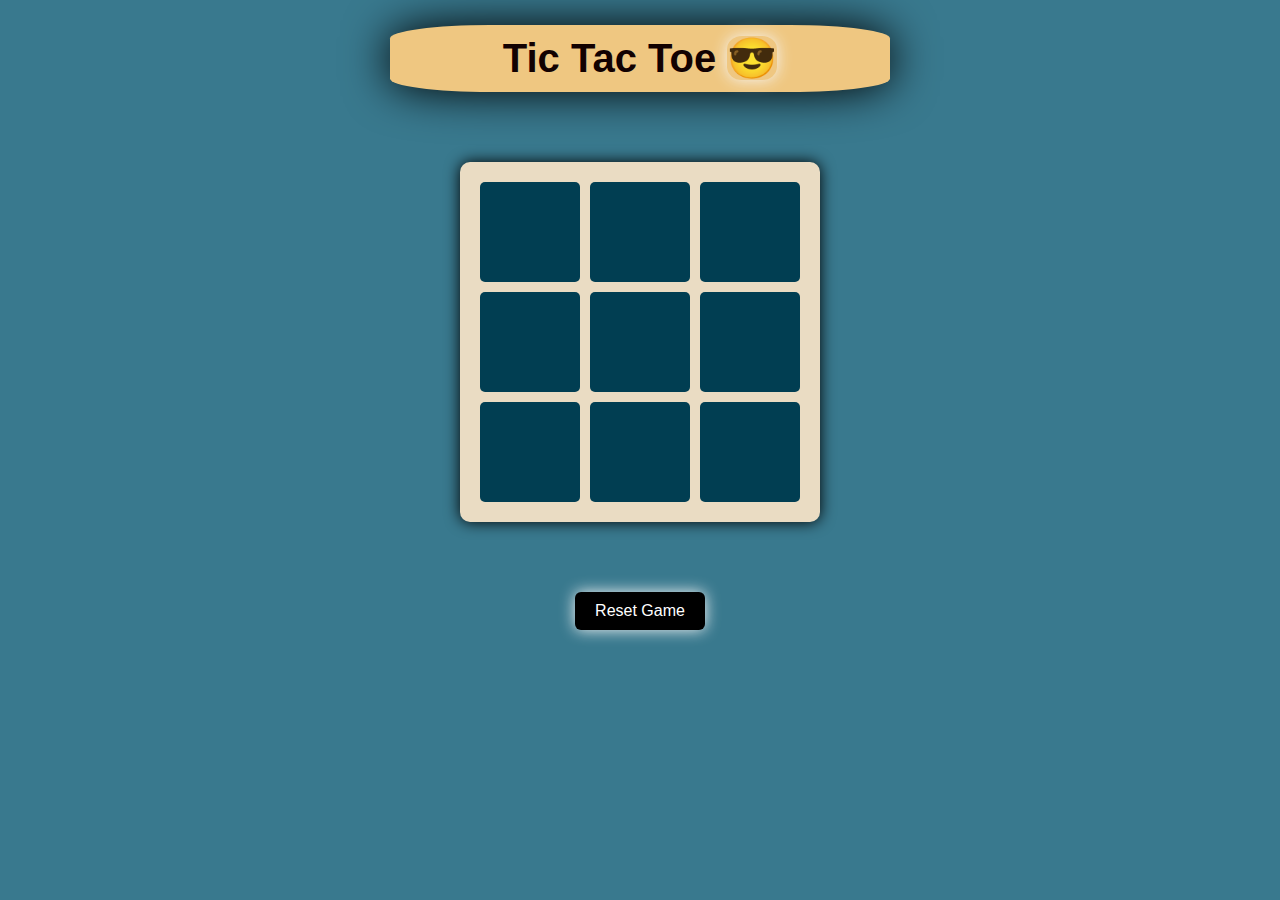
<file: index.html>
<!DOCTYPE html>
<html lang="en">
<head>
    <meta charset="UTF-8">
    <meta name="viewport" content="width=device-width, initial-scale=1.0">
    <title>XOX</title>
    <link rel="stylesheet" href="xox.css">
</head>
<body>
    <main>
    <h1>Tic Tac Toe <span class="q">😎</span></h1>
    <div id="txt"></div>
    <div class="board">
        <div class="cell" ></div>
        <div class="cell" ></div>
        <div class="cell" ></div>
        <div class="cell" ></div>
        <div class="cell" ></div>
        <div class="cell" ></div>
        <div class="cell" ></div>
        <div class="cell" ></div>
        <div class="cell" ></div>
    </div>
    <div id="result"></div>
    <div class="buttons">
        <button id="reset">Reset Game</button>
        </div>
    </main>
<script src="xox.js"></script>

    
</body>
</html>
</file>
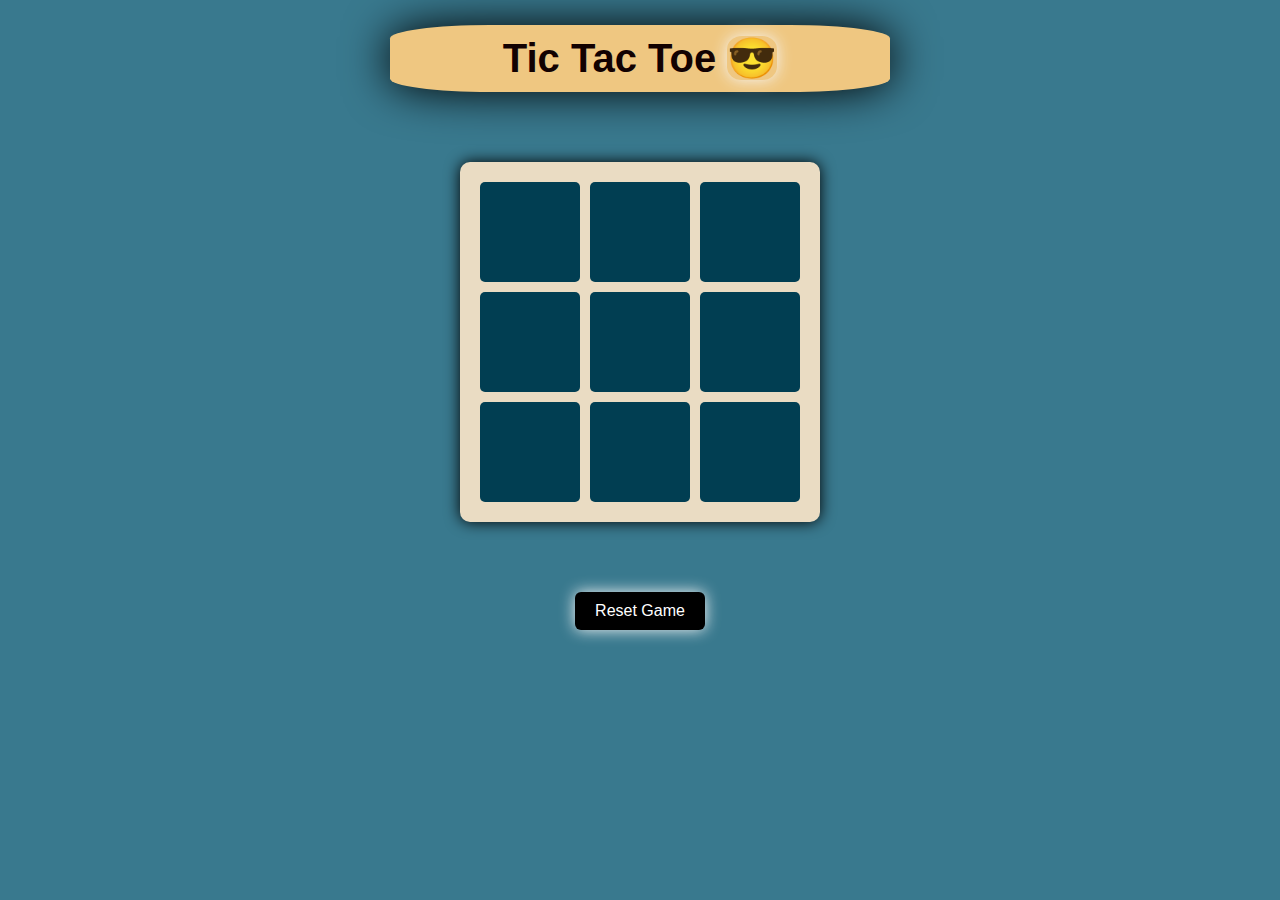
<file: xox.html>
<!DOCTYPE html>
<html lang="en">
<head>
    <meta charset="UTF-8">
    <meta name="viewport" content="width=device-width, initial-scale=1.0">
    <title>XOX</title>
    <link rel="stylesheet" href="xox.css">
</head>
<body>
    <main>
    <h1>Tic Tac Toe <span class="q">😎</span></h1>
    <div class="board">
        <div class="cell" ></div>
        <div class="cell" ></div>
        <div class="cell" ></div>
        <div class="cell" ></div>
        <div class="cell" ></div>
        <div class="cell" ></div>
        <div class="cell" ></div>
        <div class="cell" ></div>
        <div class="cell" ></div>
    </div>
    <div class="buttons">
        <button id="reset">Reset Game</button>
        </div>
    </main>
<script src="xox.js"></script>

    
</body>
</html>
</file>
<file: xox.css>
*{
    margin: 0;
    padding: 0;
    box-sizing: border-box;
    font-family: 'Segoe UI', Tahoma, Geneva, Verdana, sans-serif;
}

body{


    background-color: rgb(57, 121, 142);
    color: white;
    display: flex;
    justify-content: center;
    align-items: center;
    background-image: url('https://media.istockphoto.com/id/1292919739/vector/tic-tac-toe-school-game-colorful-seamless-pattern-for-fabric-and-print-on-the-paper.jpg?s=612x612&w=0&k=20&c=Q4gMspKHffPmhKuofb_Rb_WCD8uAgbsbXSKuWEcziM8=');
    background-size: cover;
    

}

.board{
    display: grid;
    grid-template-columns: repeat(3, 100px);
    grid-template-rows: repeat(3, 100px);
    gap: 10px;
    background-color: rgb(234, 220, 195);
    padding: 20px;
    border-radius: 10px;
    box-shadow: black 0px 0px 15px;
    margin: 70px;
    transition-property: box-shadow, transform, background-color, width, height;
    transition-duration: 0.5s;
    transition-timing-function: ease-in-out;

}


.cell{
    width: 100px;
    height: 100px;
    background-color: rgb(1, 62, 82);
    display: flex;
    justify-content: center;
    align-items: center;
    font-size: 3.5rem;
    cursor: pointer;
    border-radius: 5px;
    transition: background-color 0.3s;
    transition-property: box-shadow, transform, background-color, width, height;
    transition-duration: 0.3s;
    transition-timing-function: ease-in-out;

}
.buttons{
    margin-top: 20px;
    display: flex;
    gap: 10px;
    justify-content: center;

}
#reset{
    padding: 10px 20px;
    font-size: 1rem;
    border: none;
    border-radius: 6px;
    background-color: black;
    color: white;
    cursor: pointer;
    transition: background-color 0.3s;
    box-shadow: whitesmoke 0px 0px 15px;

}




h1{
    text-align: center;
    margin-bottom: 20px;
    font-size: 2.5rem;
    color: rgb(18, 1, 1);
    box-shadow: black 0px 0px 45px;
    padding: 10px;
    margin-top: 5%;
    border-radius: 20%;
    background-color: rgb(239, 199, 129);
    
    

    

}
.q{
    animation: spin 1s linear infinite;
    box-shadow: whitesmoke 0px 0px 15px;
    border-radius: 30%;
}


.q:hover{
    animation: none;
    box-shadow: inset 0 0 5px white;
    transition:all 3s;

}


.cell:hover{
    background-color: rgb(1, 24, 30);
    box-shadow: inset 0 0 5px white;
    transition: all 0.3s;
    transform: scale(1.2);
}
</file>
